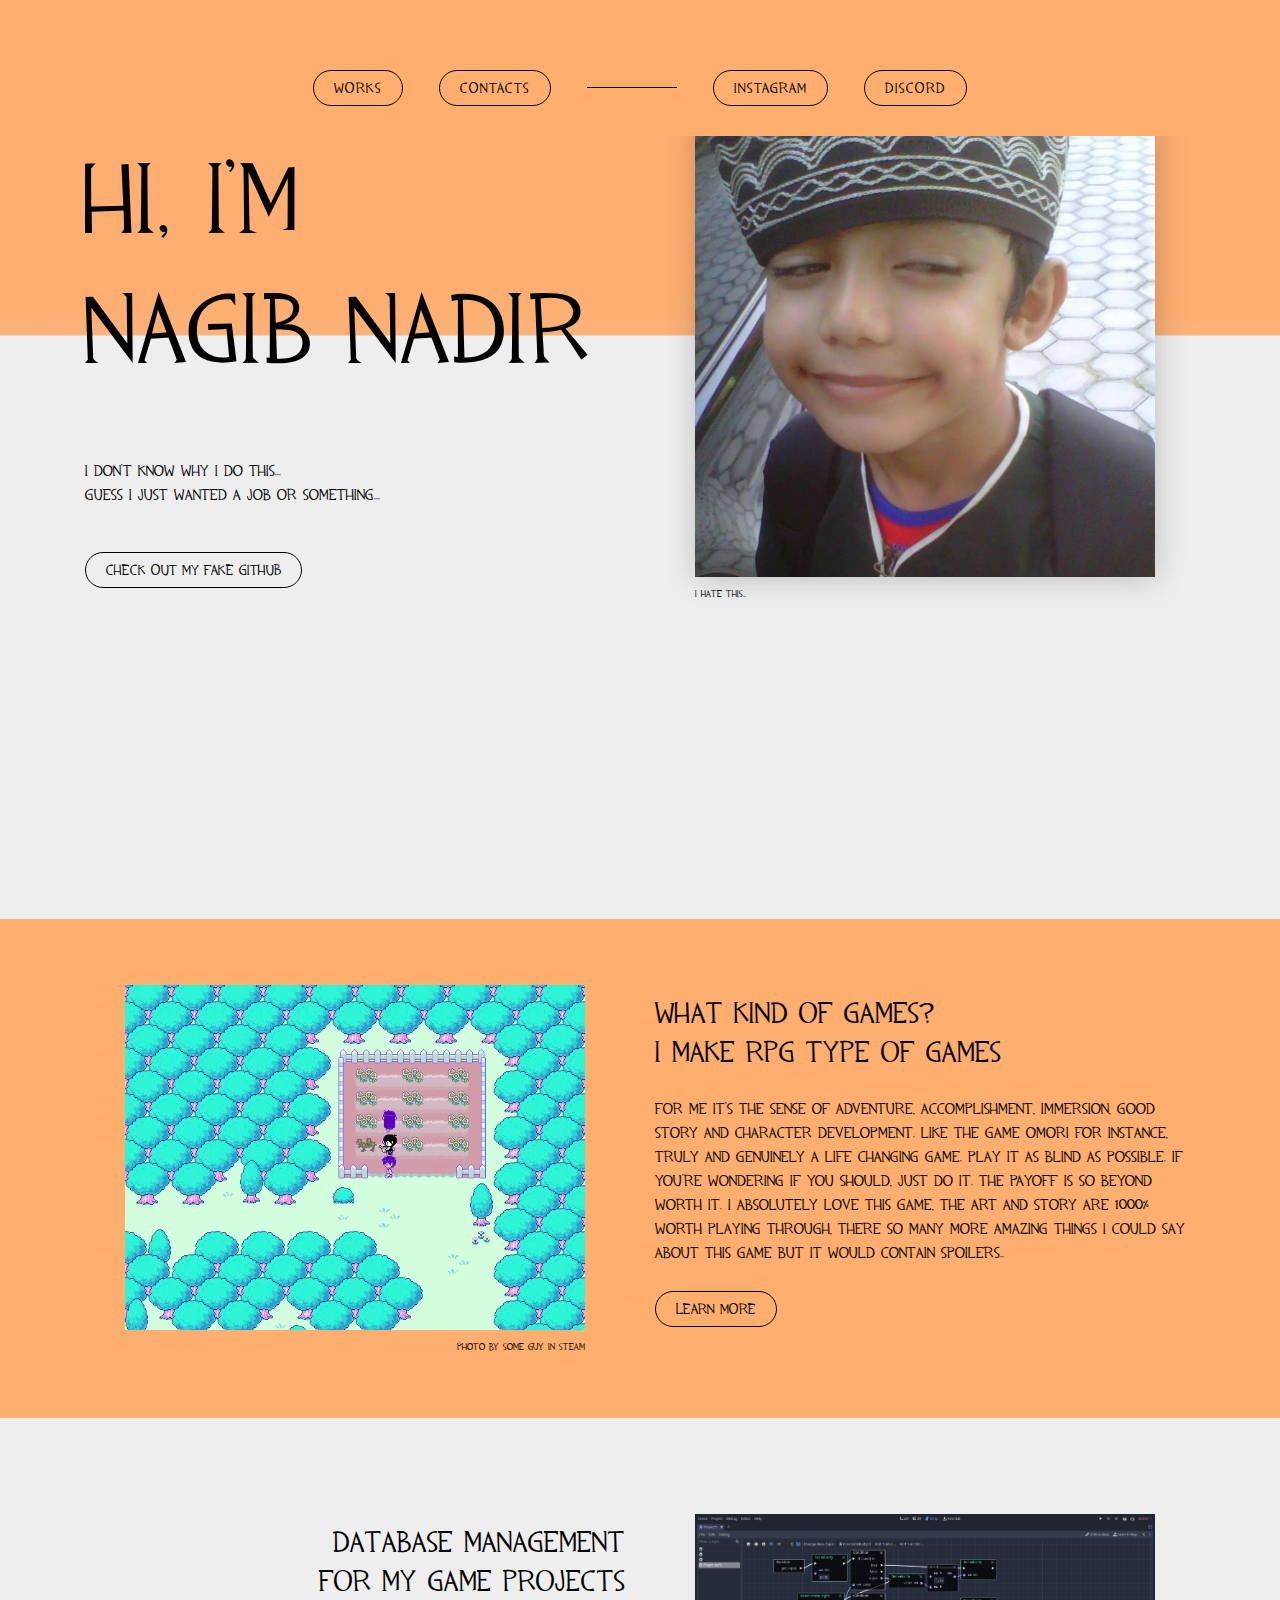
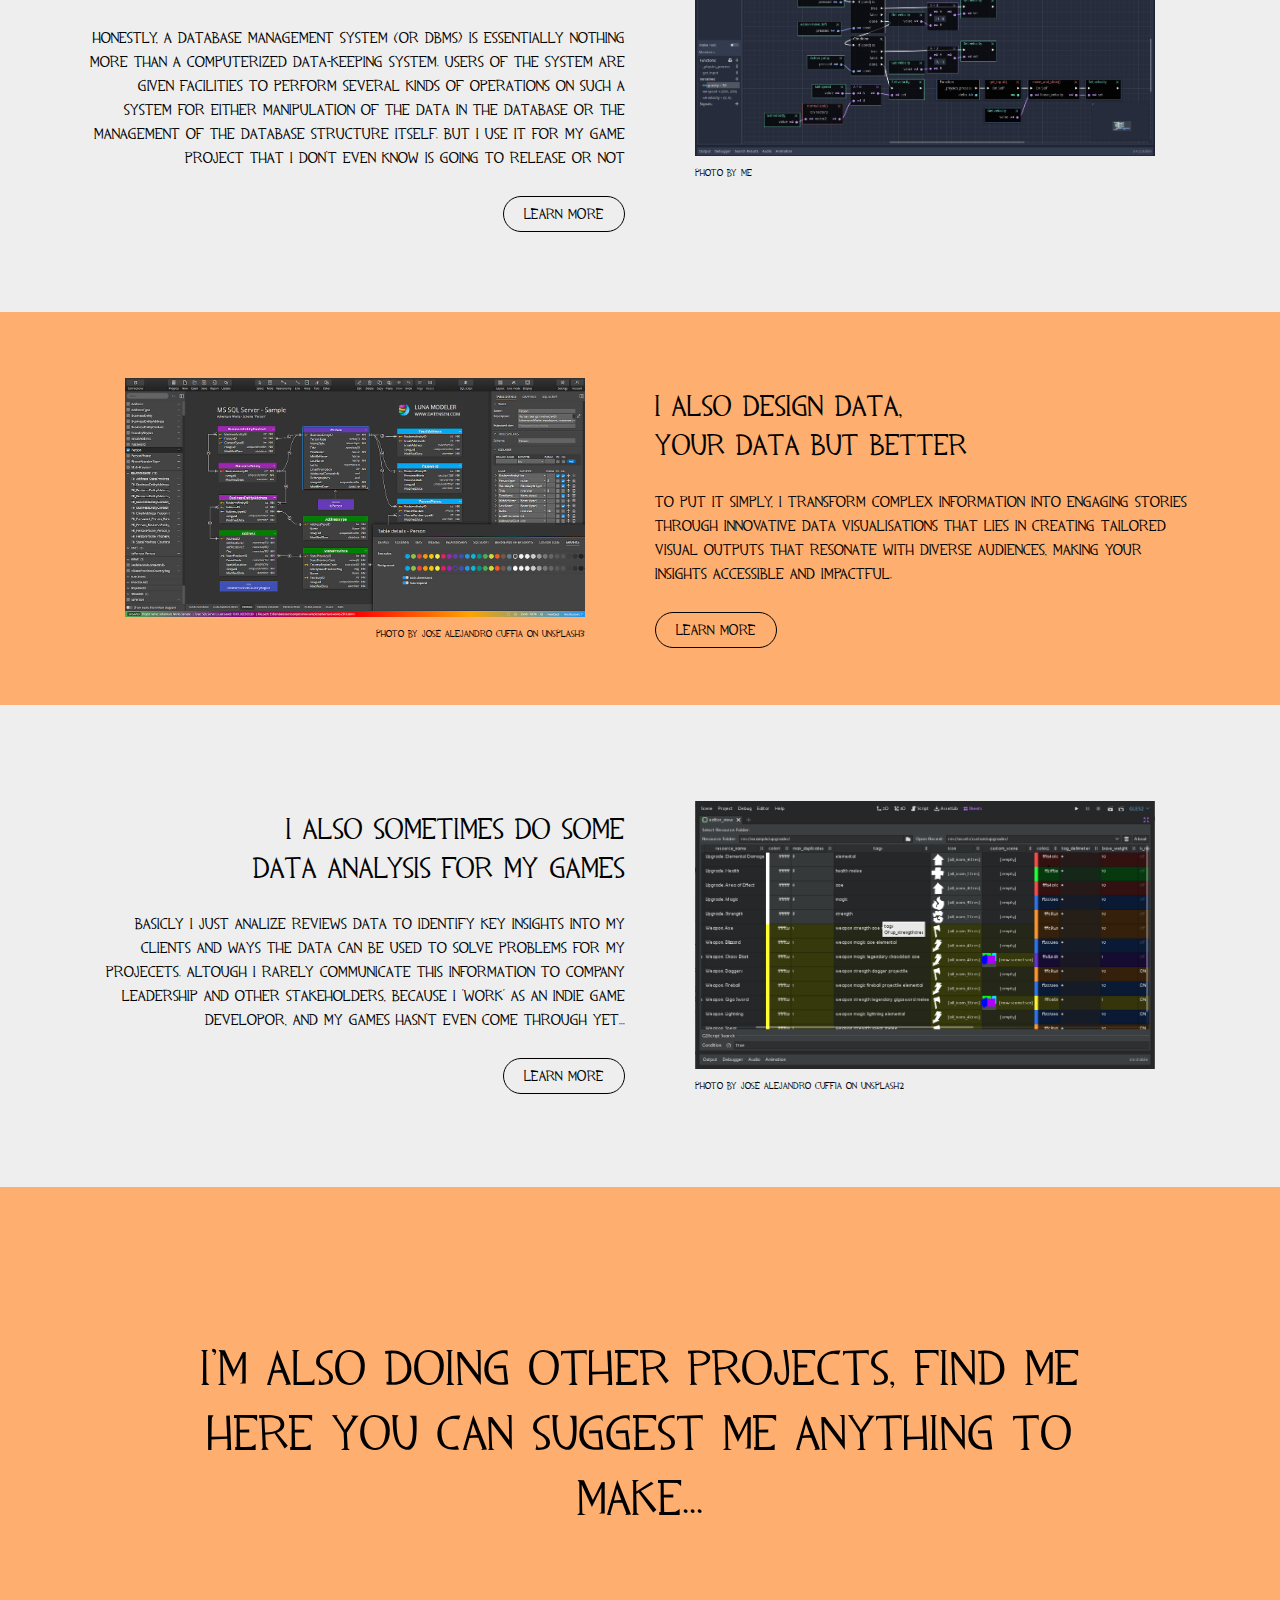
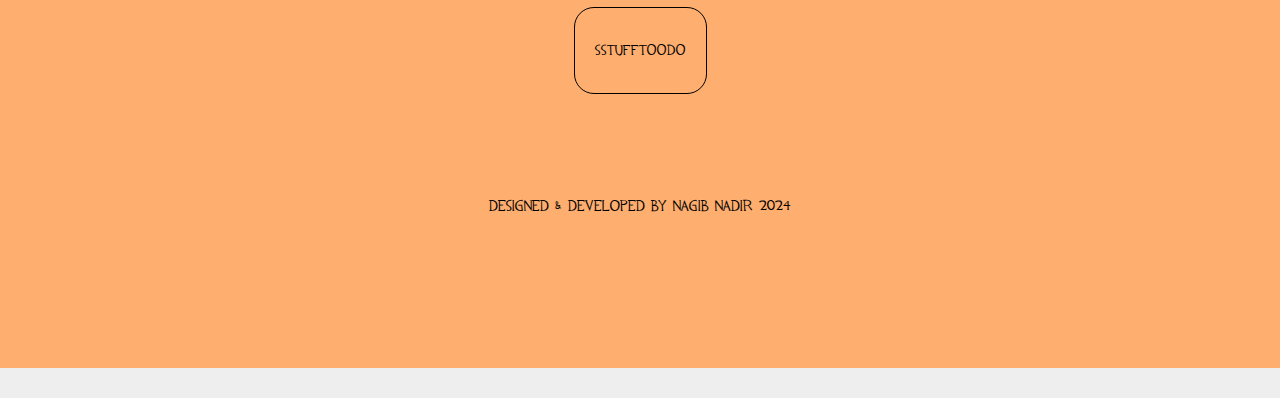
<file: index.html>
<!DOCTYPE html>
<html>
<head>
	<meta charset="utf-8">
	<meta name="viewport" content="width=device-width, initial-scale=1.0">
	<title>Portfolio</title>
	<link rel="stylesheet" href="./css/bootstrap-grid.css" type="text/css">
	<link rel="stylesheet" href="./css/style.css" type="text/css">
	<!-- add google font -->
	<link href="https://fonts.googleapis.com/css2?family=Inknut+Antiqua:wght@300;400;500;600;700;800;900&display=swap" rel="stylesheet">
</head>

<body>
	<nav>
		<ul>
			<li class="button"><a href="https://bapenda.sultengprov.go.id/uptd">works</a></li>
			<li class="button"><a href="https://bapenda.sultengprov.go.id/uptd">contacts</a></li>
			<li class="empty"></li>
			<li class="button"><a href="https://www.instagram.com/nagibnadir2/" target="_blank">instagram</a></li>
			<li class="button"><a href="https://discord.gg/zYJ2HNt">discord</a></li>
		</ul>
	</nav>
	<header>
		<div class="container">
			<div class="row">
				<!-- left coloum -->
				<div class="col-sm">
					<h1>hi, i'm</br>
					Nagib Nadir</h1>
					<ul >
						<li>I Don't Know Why I Do This... </li>
						<li>Guess I Just Wanted A Job Or Something...</li>
					</ul> 
					<a href="https://github.com/Sstufftoodo" class="button">Check Out My Fake GitHub</a>
				</div>
				<!-- right coloum -->
				<div class="col-sm">
					<figure>
						<img src="img/Screenshot 2024-10-19 202607.png" class="intro-img" alt="MyPic">
						<figcaption>
							I Hate This...
						</figcaption>
					</figure>
					<br><br><br><br><br><br><br><br><br><br><br>
				</div>
			</div>
		</div>
	</header>
	<!-- project -->
	<section class="project blue">
		<div class="container">
			<div class="row">
				<!-- right coloum -->
				<div class="col-sm">
					<figure>
						<img src="./img/59-WaterPlant.gif" alt="Omori Gameplay">
						<figcaption class="right-alignment">
							Photo by Some Guy In Steam
						</figcaption>
					</figure> 
				</div>
				<div class="col-sm">
					<h2>What Kind Of Games? <br>I Make RPG Type Of Games</h2>
					<p>For me it's the sense of adventure, accomplishment, immersion, good story and character development. Like the game OMORI for instance, truly and genuinely a life changing game. Play it as blind as possible. If you're wondering if you should, just do it. The payoff is so beyond worth it. I absolutely love this game, the art and story are 1000% worth playing through, there so many more amazing things i could say about this game but it would contain spoilers..
					</p>
					<a href="./other_html/readmoreonGames.html" class="button">Learn More </a>
				</div>
			</div>
		</div>
	</section>
	<!-- project2 -->
	<section class="project">
		<div class="container">
			<div class="row">
				<!-- left coloum -->
				<div class="col-sm right-alignment">
					<h2>Database Management <br> For My Game Projects</h2>
					<p>Honestly, A database management system (or DBMS) is essentially nothing more than a computerized data-keeping system. Users of the system are given facilities to perform several kinds of operations on such a system for either manipulation of the data in the database or the management of the database structure itself. But i use it for my game project that i don't even know is going to release or not</p>
					<a href="./other_html/readmoreDataManagement.html" class="button">Learn More </a>
				</div>
				<div class="col-sm">
					<figure>
						<img src="./img/dj88ofikxr981.png" alt="Godot Brain">
						<figcaption>
							Photo by Me
						</figcaption>
					</figure> 
				</div>
			</div>
		</div>
	</section>
	<section class="project blue">
		<!-- project3 -->
		<div class="container">
			<div class="row">
				<!-- right coloum -->
				<div class="col-sm">
					<figure>
						<img src="./img/sql-server-database-design.jpg" alt="cosmetics">
						<figcaption class="right-alignment">
							Photo by José Alejandro Cuffia on Unsplash3
						</figcaption>
					</figure>
				</div> 
				<div class="col-sm">
					<h2>I also design data,<br>
					Your data but better</h2>
					<p>To put it simply, i transform complex information into engaging stories through innovative data visualisations that lies in creating tailored visual outputs that resonate with diverse audiences, making your insights accessible and impactful.</p>
					<a href="./other_html/readmoreDataDesign.html" class="button">Learn More </a>
				</div>
			</div>
		</div>
	</section>
	<!-- project4 -->
	<section class="project">
		<div class="container">
			<div class="row">
				<!-- left coloum -->
				<div class="col-sm right-alignment">
					<h2>I also sometimes do some <br> Data analysis for my games</h2>
					<p>Basicly i just analize reviews data to identify key insights into my clients and ways the data can be used to solve problems for my projecets. Altough i rarely communicate this information to company leadership and other stakeholders, because i "work" as an indie game developor, and my games hasn't even come through yet...</p>
					<a href="./other_html/readmoreDataAnalyst.html" class="button">Learn More </a>
				</div>
				<div class="col-sm">
					<figure>
						<img src="./img/191821740-93eea94f-8c8c-4e2b-b8b0-f8a7e9573c38.png" alt="cosmetics">
						<figcaption>
							Photo by José Alejandro Cuffia on Unsplash2
						</figcaption>
					</figure> 
				</div>
			</div>
		</div>
	</section>
	<section class="project blue">
	<footer id="contact">
		<h2>I'm Also Doing Other Projects,
			Find Me Here You Can Suggest Me Anything To Make... <br><br><a href="https://github.com/Sstufftoodo" class="button">Sstufftoodo</a></h2>
			<p>Designed & Developed by Nagib Nadir 2024</p>
		</footer>
	</body>
	</html>
</file>
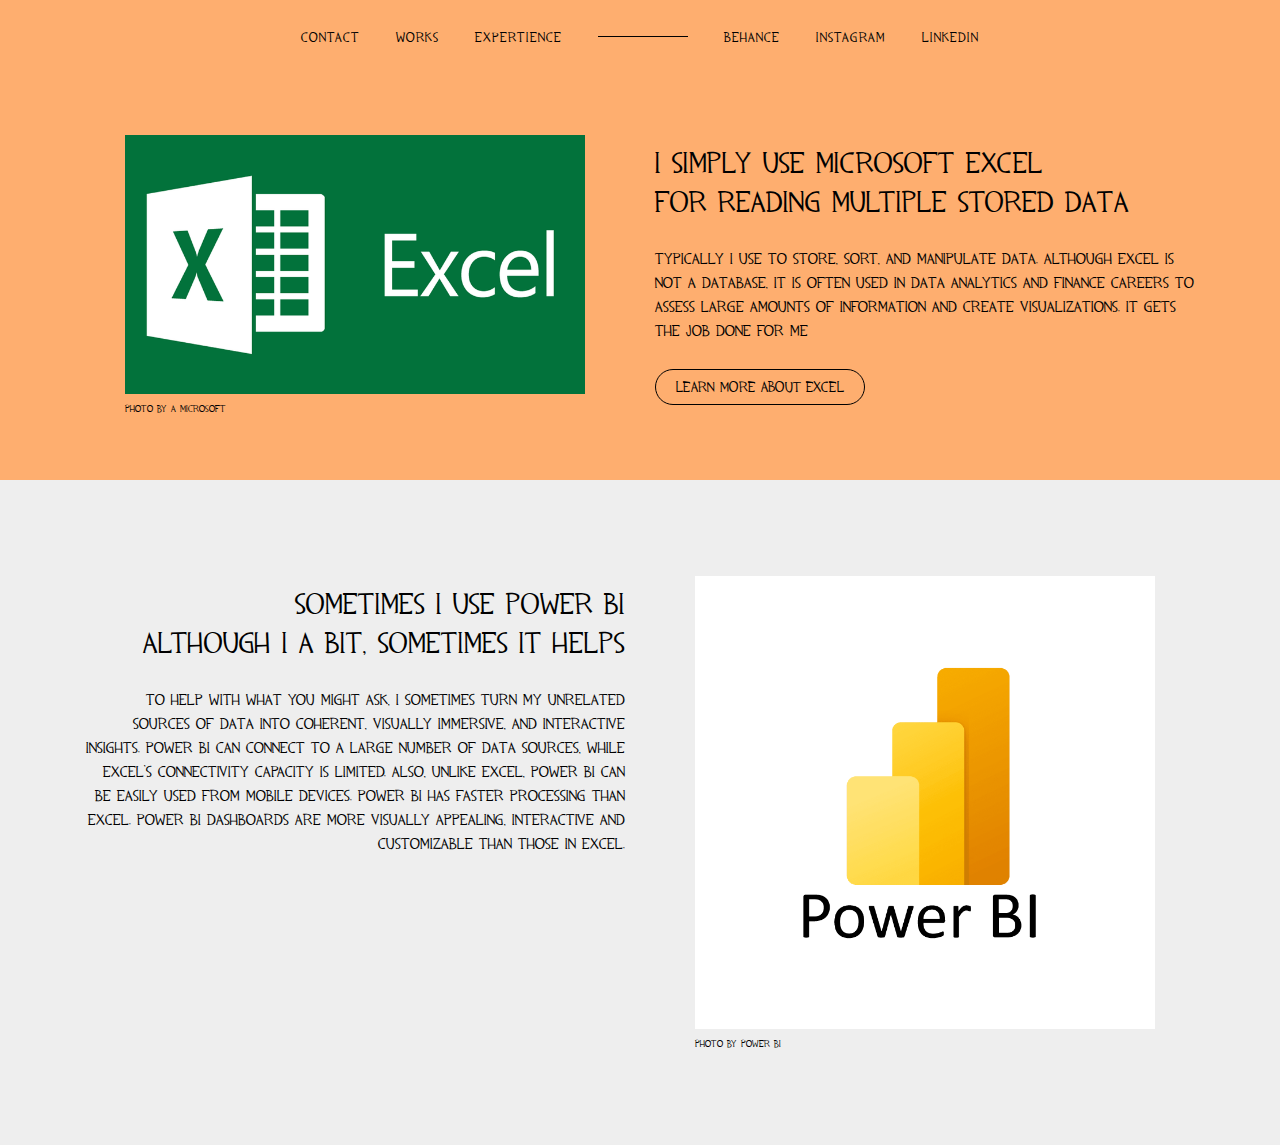
<file: other_html/readmoreDataAnalyst.html>
<html lang="en">
<head>
    <meta charset="UTF-8">
    <meta name="viewport" content="width=device-width, initial-scale=1.0">
    <link rel="stylesheet" href="../css/style.css">
    <link rel="stylesheet" href="../css/bootstrap-grid.css">
    <title>DATA ANALYST</title>
</head>
<body>
    <nav>
		<ul >
			<li><a href="#contact">contact</a></li>
			<li>works</li>
			<li>expertience</li>
			<li class="empty"></li>
			<li>behance</li>
			<li><a href="https://www.instagram.com/nagibnadir2/" target="_blank">instagram</a></li>
			<li>linkedin</li>
		</ul>
	</nav>
    <section>
        <div class="TOP">
            <h2>
                Just because
            </h2>
        </div>
    </section>
    <section class="project blue">
		<div class="container">
			<div class="row">
				<div class="col-sm">
					<figure>
						<img src="../img/excel.png" alt="Omori Gameplay">
                        <figcaption>
							Photo by A Microsoft
						</figcaption>
					</figure> 
				</div>
				<div class="col-sm">
					<h2>I simply use Microsoft Excel <br>For reading multiple stored data </h2>
					<p>Typically i use to store, sort, and manipulate data. Although Excel is not a database, it is often used in data analytics and finance careers to assess large amounts of information and create visualizations. It gets the job done for me</p>
                    <a href="https://www.microsoft.com/id-id/microsoft-365/excel" class="button">Learn More About Excel</a>
				</div>
			</div>
		</div>
	</section>
    <section class="project">
		<div class="container">
			<div class="row">
				<div class="col-sm right-alignment">
					<h2>Sometimes i use Power BI <br> Although i a bit, sometimes it helps</h2>
					<p>To help with what you might ask, i sometimes turn my unrelated sources of data into coherent, visually immersive, and interactive insights. Power BI can connect to a large number of data sources, while Excel's connectivity capacity is limited. Also, unlike Excel, Power BI can be easily used from mobile devices. Power BI has faster processing than Excel. Power BI dashboards are more visually appealing, interactive and customizable than those in Excel. </a>
				</div>
				<div class="col-sm">
					<figure>
						<img src="../img/image_ff55d03003.png" alt="cosmetics">
						<figcaption>
							Photo by Power BI
						</figcaption>
					</figure> 
				</div>
			</div>
		</div>
	</section>
</body>
</html>
</file>
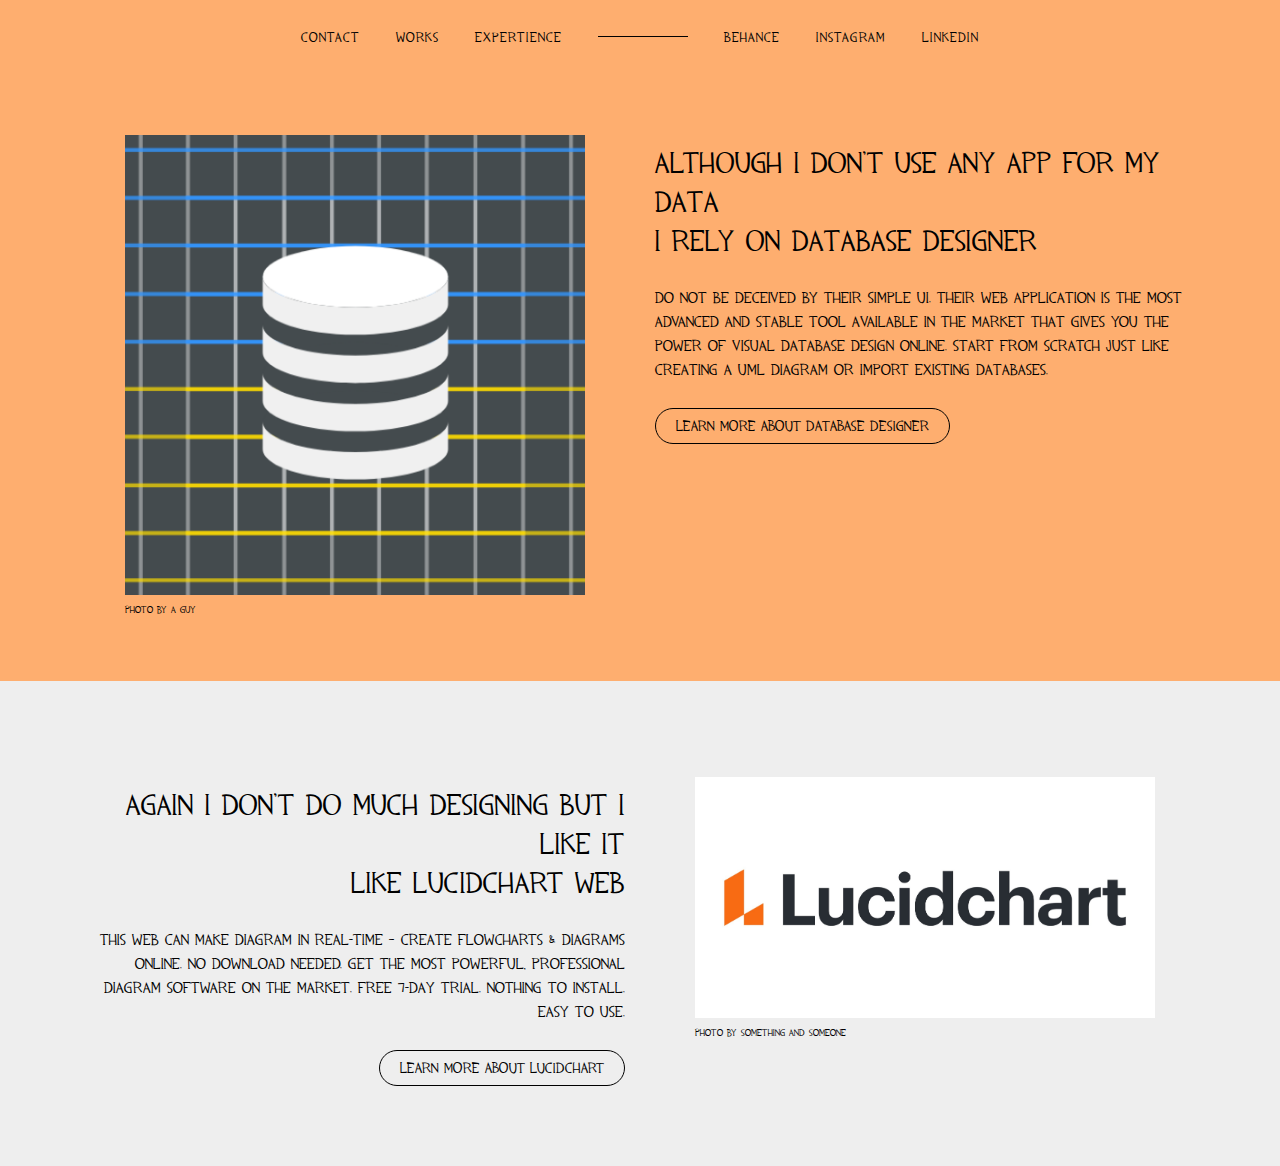
<file: other_html/readmoreDataDesign.html>
<html lang="en">
<head>
    <meta charset="UTF-8">
    <meta name="viewport" content="width=device-width, initial-scale=1.0">
    <link rel="stylesheet" href="../css/style.css">
    <link rel="stylesheet" href="../css/bootstrap-grid.css">
    <title>DATA DESIGN</title>
</head>
<body>
    <nav>
		<ul >
			<li><a href="#contact">contact</a></li>
			<li>works</li>
			<li>expertience</li>
			<li class="empty"></li>
			<li>behance</li>
			<li><a href="https://www.instagram.com/nagibnadir2/" target="_blank">instagram</a></li>
			<li>linkedin</li>
		</ul>
	</nav>
    <section>
        <div class="TOP">
            <h2>
                Just because
            </h2>
        </div>
    </section>
    <section class="project blue">
		<div class="container">
			<div class="row">
				<div class="col-sm">
					<figure>
						<img src="../img/unnamed.png" alt="Omori Gameplay">
                        <figcaption>
							Photo by A Guy
						</figcaption>
					</figure> 
				</div>
				<div class="col-sm">
					<h2>Although i don't use any app for my data <br>I rely on Database Designer </h2>
					<p>Do not be deceived by their simple UI. Their web application is the most advanced and stable tool available in the market that gives you the power of visual database design online. Start from scratch just like creating a UML diagram or import existing databases.</p>
                    <a href="https://www.dbdesigner.net/" class="button">Learn More About Database Designer</a>
				</div>
			</div>
		</div>
	</section>
    <section class="project">
		<div class="container">
			<div class="row">
				<div class="col-sm right-alignment">
					<h2>Again i don't do much designing but i like it <br> Like Lucidchart web</h2>
					<p>This web can make diagram in Real-Time — Create flowcharts & diagrams online. No download needed. Get the most powerful, professional diagram software on the market. Free 7-Day Trial. Nothing to Install. Easy to Use.</p>
					<a href="https://www.lucidchart.com/pages/landing?utm_source=google&utm_medium=cpc&utm_campaign=_chart_ol_allcountries_mixed_search_brand_exact_&km_CPC_CampaignId=12085501855&km_CPC_AdGroupID=117687297058&km_CPC_Keyword=lucidchart&km_CPC_MatchType=e&km_CPC_ExtensionID=&km_CPC_Network=g&km_CPC_AdPosition=&km_CPC_Creative=491660231431&km_CPC_TargetID=kwd-33511936169&km_CPC_Country=9056692&km_CPC_Device=c&km_CPC_placement=&km_CPC_target=&gad_source=1&gclid=Cj0KCQjw99e4BhDiARIsAISE7P-rjwvBJH_OzZQ4roRhWJgwSa5E-fuK8p2j_ph4gnk-eehHKWoClWwaAoSkEALw_wcB" class="button">Learn More About Lucidchart </a>
				</div>
				<div class="col-sm">
					<figure>
						<img src="../img/lucidchart_logo_Logo.jpg" alt="cosmetics">
						<figcaption>
							Photo by Something and Someone
						</figcaption>
					</figure> 
				</div>
			</div>
		</div>
	</section>
</body>
</html>
</file>
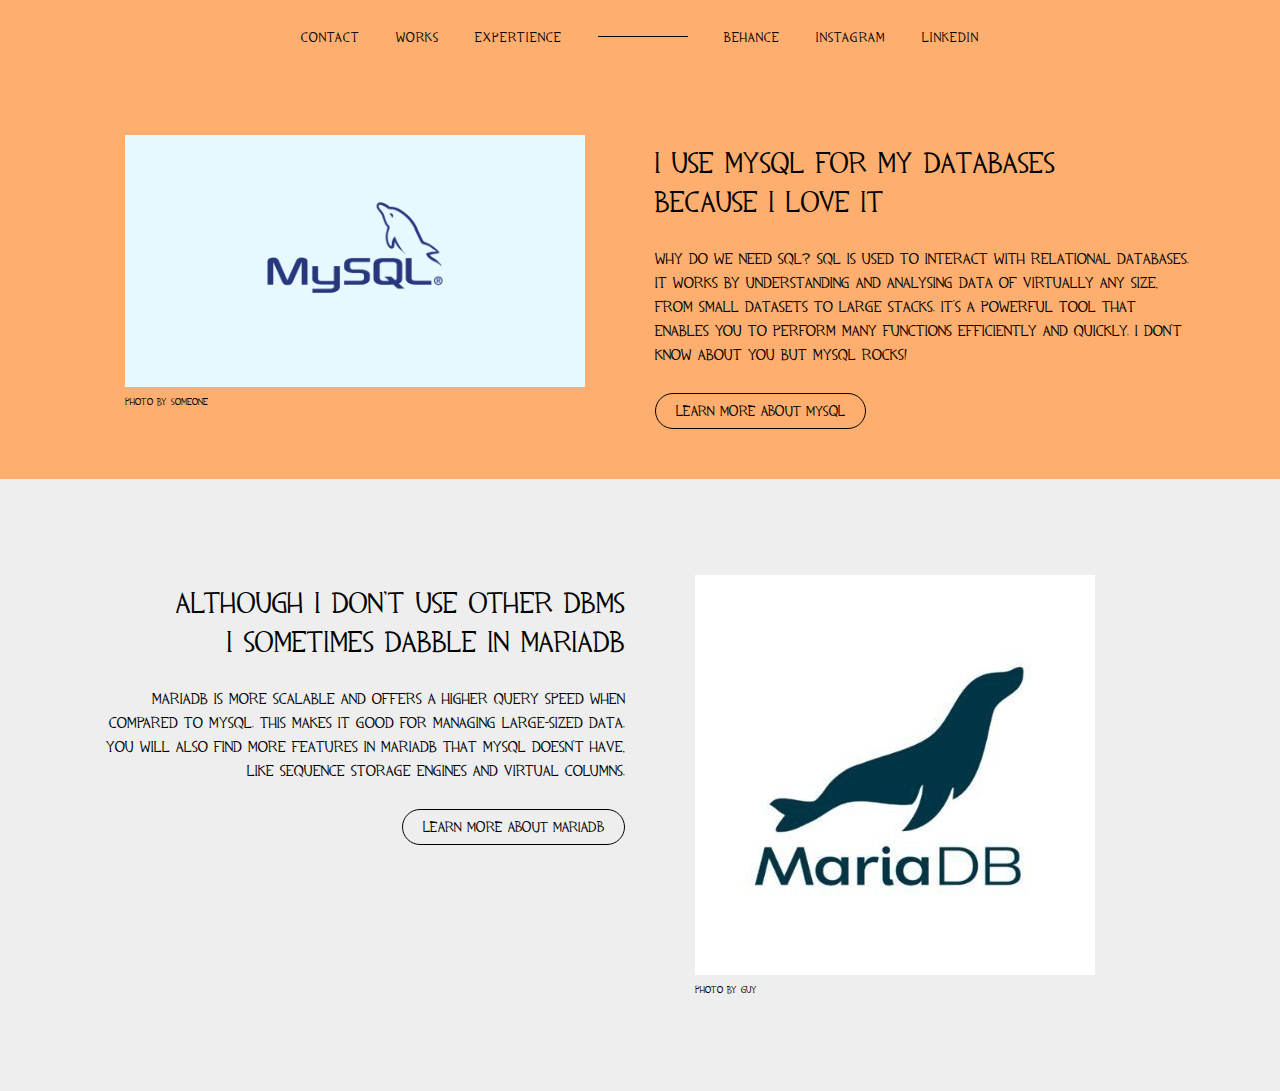
<file: other_html/readmoreDataManagement.html>
<html lang="en">
<head>
    <meta charset="UTF-8">
    <meta name="viewport" content="width=device-width, initial-scale=1.0">
    <link rel="stylesheet" href="../css/style.css">
    <link rel="stylesheet" href="../css/bootstrap-grid.css">
    <title>DATA MANAGEMENT</title>
</head>
<body>
    <nav>
		<ul >
			<li><a href="#contact">contact</a></li>
			<li>works</li>
			<li>expertience</li>
			<li class="empty"></li>
			<li>behance</li>
			<li><a href="https://www.instagram.com/nagibnadir2/" target="_blank">instagram</a></li>
			<li>linkedin</li>
		</ul>
	</nav>
    <section>
        <div class="TOP">
            <h2>
                Just because
            </h2>
        </div>
    </section>
    <section class="project blue">
		<div class="container">
			<div class="row">
				<div class="col-sm">
					<figure>
						<img src="../img/mysql.webp" alt="Sql">
                        <figcaption>
							Photo by Someone
						</figcaption>
					</figure> 
				</div>
				<div class="col-sm">
					<h2>I use MySQL for my databases <br>Because I Love It</h2>
					<p>Why do we need SQL? SQL is used to interact with relational databases. It works by understanding and analysing data of virtually any size, from small datasets to large stacks. It's a powerful tool that enables you to perform many functions efficiently and quickly. I don't know about you but MySQL rocks!</p>
                    <a href="https://www.mysql.com/" class="button">Learn More About MySQL</a>
				</div>
			</div>
		</div>
	</section>
    <section class="project">
		<div class="container">
			<div class="row">
				<div class="col-sm right-alignment">
					<h2>Although i don't use other DBMS <br> I sometimes dabble in MariaDB</h2>
					<p>MariaDB is more scalable and offers a higher query speed when compared to MySQL. This makes it good for managing large-sized data. You will also find more features in MariaDB that MySQL doesn't have, like sequence storage engines and virtual columns.</p>
					<a href="https://mariadb.org/" class="button">Learn More About MariaDB </a>
				</div>
				<div class="col-sm">
					<figure>
						<img src="../img/fQVwLMze_400x400.jpg" alt="Maria">
						<figcaption>
							Photo by Guy
						</figcaption>
					</figure> 
				</div>
			</div>
		</div>
	</section>
</body>
</html>
</file>
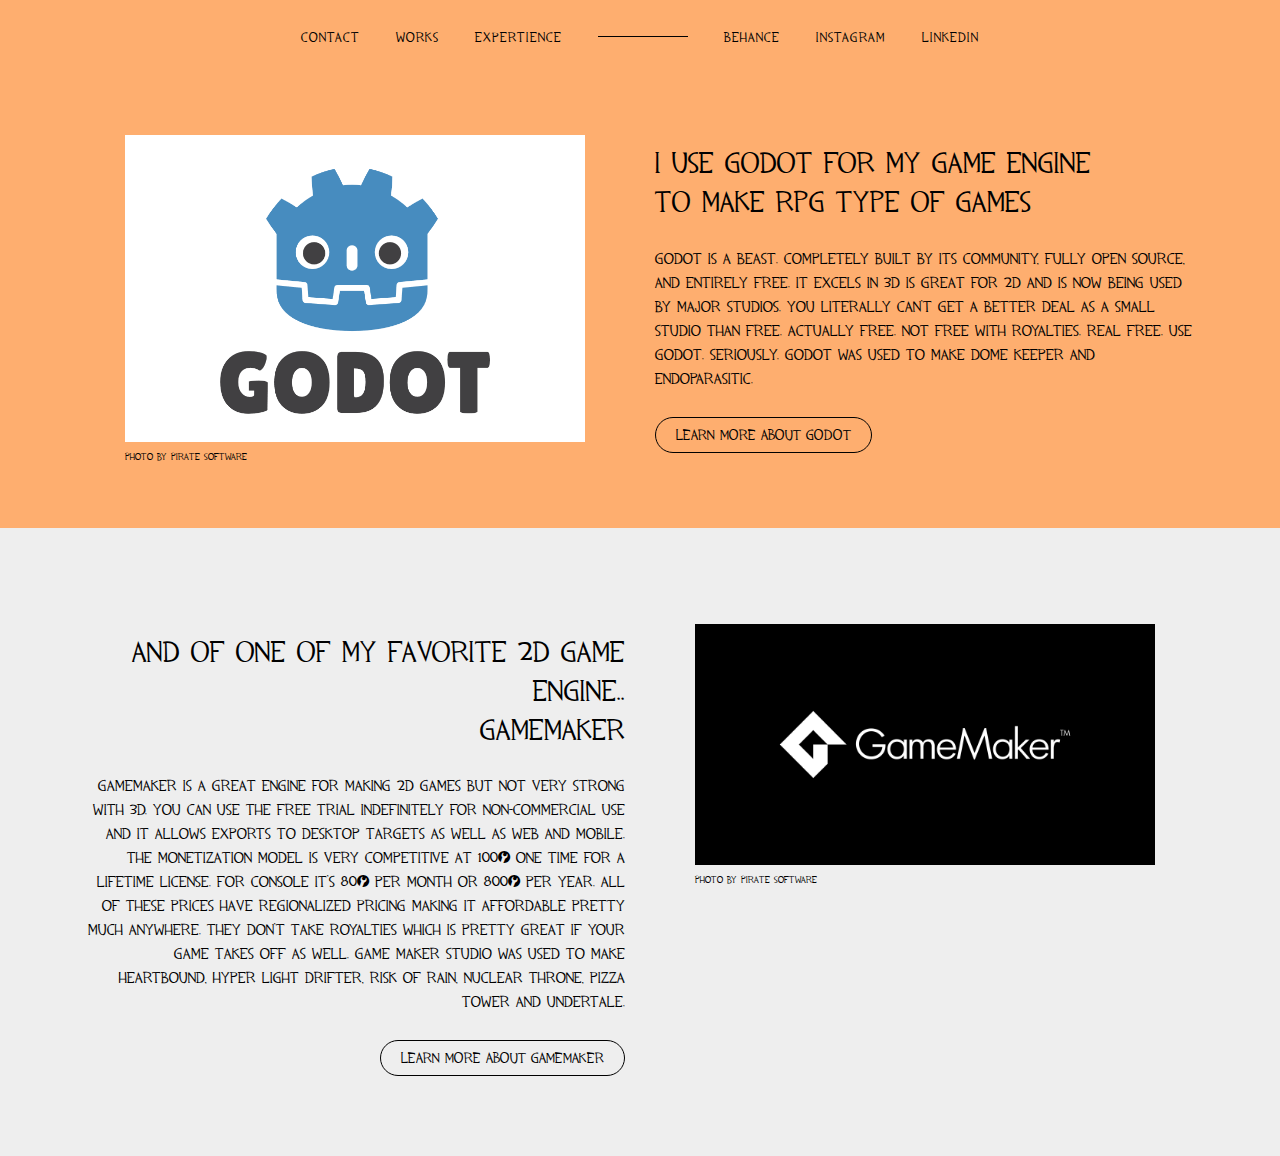
<file: other_html/readmoreonGames.html>
<html lang="en">
<head>
    <meta charset="UTF-8">
    <meta name="viewport" content="width=device-width, initial-scale=1.0">
    <link rel="stylesheet" href="../css/style.css">
    <link rel="stylesheet" href="../css/bootstrap-grid.css">
    <title>GAME MAKING</title>
</head>
<body>
    <nav>
		<ul >
			<li><a href="#contact">contact</a></li>
			<li>works</li>
			<li>expertience</li>
			<li class="empty"></li>
			<li>behance</li>
			<li><a href="https://www.instagram.com/nagibnadir2/" target="_blank">instagram</a></li>
			<li>linkedin</li>
		</ul>
	</nav>
    <section>
        <div class="TOP">
            <h2>
                Just because
            </h2>
        </div>
    </section>
    <section class="project blue">
		<div class="container">
			<div class="row">
				<div class="col-sm">
					<figure>
						<img src="../img/godot_splash.png" alt="Omori Gameplay">
                        <figcaption>
							Photo by Pirate Software
						</figcaption>
					</figure> 
				</div>
				<div class="col-sm">
					<h2>I use GODOT for my game engine <br>To make RPG type of games</h2>
					<p>Godot is a beast. Completely built by its community, fully open source, and entirely free. It excels in 3d is great for 2d and is now being used by major studios. You literally can't get a better deal as a small studio than free. Actually free. Not free with royalties. Real free. Use Godot. Seriously. Godot was used to make Dome Keeper and Endoparasitic.</p>
                    <a href="https://godotengine.org/" class="button">Learn More About GODOT</a>
				</div>
			</div>
		</div>
	</section>
    <section class="project">
		<div class="container">
			<div class="row">
				<div class="col-sm right-alignment">
					<h2>And of one of my favorite 2D game engine.. <br> GameMaker</h2>
					<p>GameMaker is a great engine for making 2d games but not very strong with 3d. You can use the free trial indefinitely for non-commercial use and it allows exports to Desktop targets as well as Web and Mobile. The monetization model is very competitive at 100$ one time for a lifetime license. For Console it's 80$ per month or 800$ per year. All of these prices have regionalized pricing making it affordable pretty much anywhere. They don't take royalties which is pretty great if your game takes off as well. Game Maker Studio was used to make Heartbound, Hyper Light Drifter, Risk of Rain, Nuclear Throne, Pizza Tower and Undertale.</p>
					<a href="https://gamemaker.io/en" class="button">Learn More About GameMaker </a>
				</div>
				<div class="col-sm">
					<figure>
						<img src="../img/gamemaker_splash.png" alt="cosmetics">
						<figcaption>
							Photo by Pirate Software
						</figcaption>
					</figure> 
				</div>
			</div>
		</div>
	</section>
</body>
</html>
</file>
<file: css/style.css>
@font-face {
    font-family: "half-life";
    src: url(../Fonts/HalfLife.ttf);
}
@font-face {
	font-family: "TF2";
	src: url(../Fonts/TF2.ttf);
}
@keyframes wobble {
    0% {
        transform: rotate(0deg);
    }
    25% {
        transform: rotate(3deg);
    }
    50% {
        transform: rotate(-3deg);
    }
}
@keyframes typing{
    from{
        width: 0
    }
    to{
        width: 100%;
    }
}
@keyframes fadeIn {
    0% { 
        opacity: 0; 
    }
    100% { 
        opacity: 1; 
    }
  }  
body{
	font-family: "TF2";
	background-color: #EEEEEE;
}
body, ul{
	margin: 0;
	padding:0;
}

h1,h2, .skill-list {
	font-family: TF2;
	
}

img{
	/*this is a width limit for an image*/
	max-width: 100%;
}
nav{
	background-color: #FEAE6F;
	position: fixed;
	z-index: 1;
	padding-top: -100px;
	width: 100%;
}
header{
	top:70px;
	position: relative;
	margin-bottom:  220px;
	background-image: url('../img/BackgroundOrangeREVAMP.jpg');
	background-repeat: no-repeat;
	background-size: cover;
	background-position-y: -140px; 
}

nav ul li{
	display: inline-block;
	margin: 0 15px;
	padding:0;
	text-transform: uppercase;
	letter-spacing: 1px;
	font-size: 14px;
}

nav ul{
	margin: 0 auto;
	text-align: center;
	padding: 30px;
}

h1{
	font-size: 100px;
	line-height: 130%;
}
h2{
	font-size: 30px;
	line-height: 130%;
}
h1, h2{
	font-weight: normal;
	animation: typing 1s steps(100);
	animation-timeline: view();
    animation-range: entry 0 cover 40%;
}
p{
	line-height: 150%;
	animation: typing 1s steps(100);
	animation-timeline: view();
    animation-range: entry 0 cover 10%;
}

ul li{
	list-style: none;
	margin: 10px 0;
}

.button{
	border: 1px solid black;
	font-size: 15px;
	border-radius: 20px;
	text-decoration: none;
	color: black;
	padding: 10px 20px;
	margin-top:40px;
	display: inline-block;
	transition: background 0.5s ease-in-out;
}
.button:hover{
	background:white;
	color: black; 
}
figcaption{
	font-size: 10px;
	margin-top: 10px;
}

.intro-img{
	box-shadow: 1px 2px 30px rgba(0,0,0,0.2);
	margin-top: 30px;
	animation: wobble 1s infinite;
}

.skill-list {
	text-align: center;
	font-size: 50px;
	line-height: 150%;
	margin-bottom: 130px;
}
.project{
	margin: 30px 0; 
	padding: 50px;
}

.blue{
	background-color: #FEAE6F;
}

.project .button{
	margin-top: 10px;
}
footer{
	text-align: center;
	margin:100px;

}
footer h2{
	font-size: 50px;
	margin-bottom:100px; 

}
.right-alignment{
	text-align: right;
}

li.empty{
	width: 90px;
	border-top: 1px solid black;
	top:-5px;
	position: relative; 
}

nav li a{
	text-decoration: none;
	color: black;
}
nav li a:hover{
	text-decoration: underline;
}
</file>
